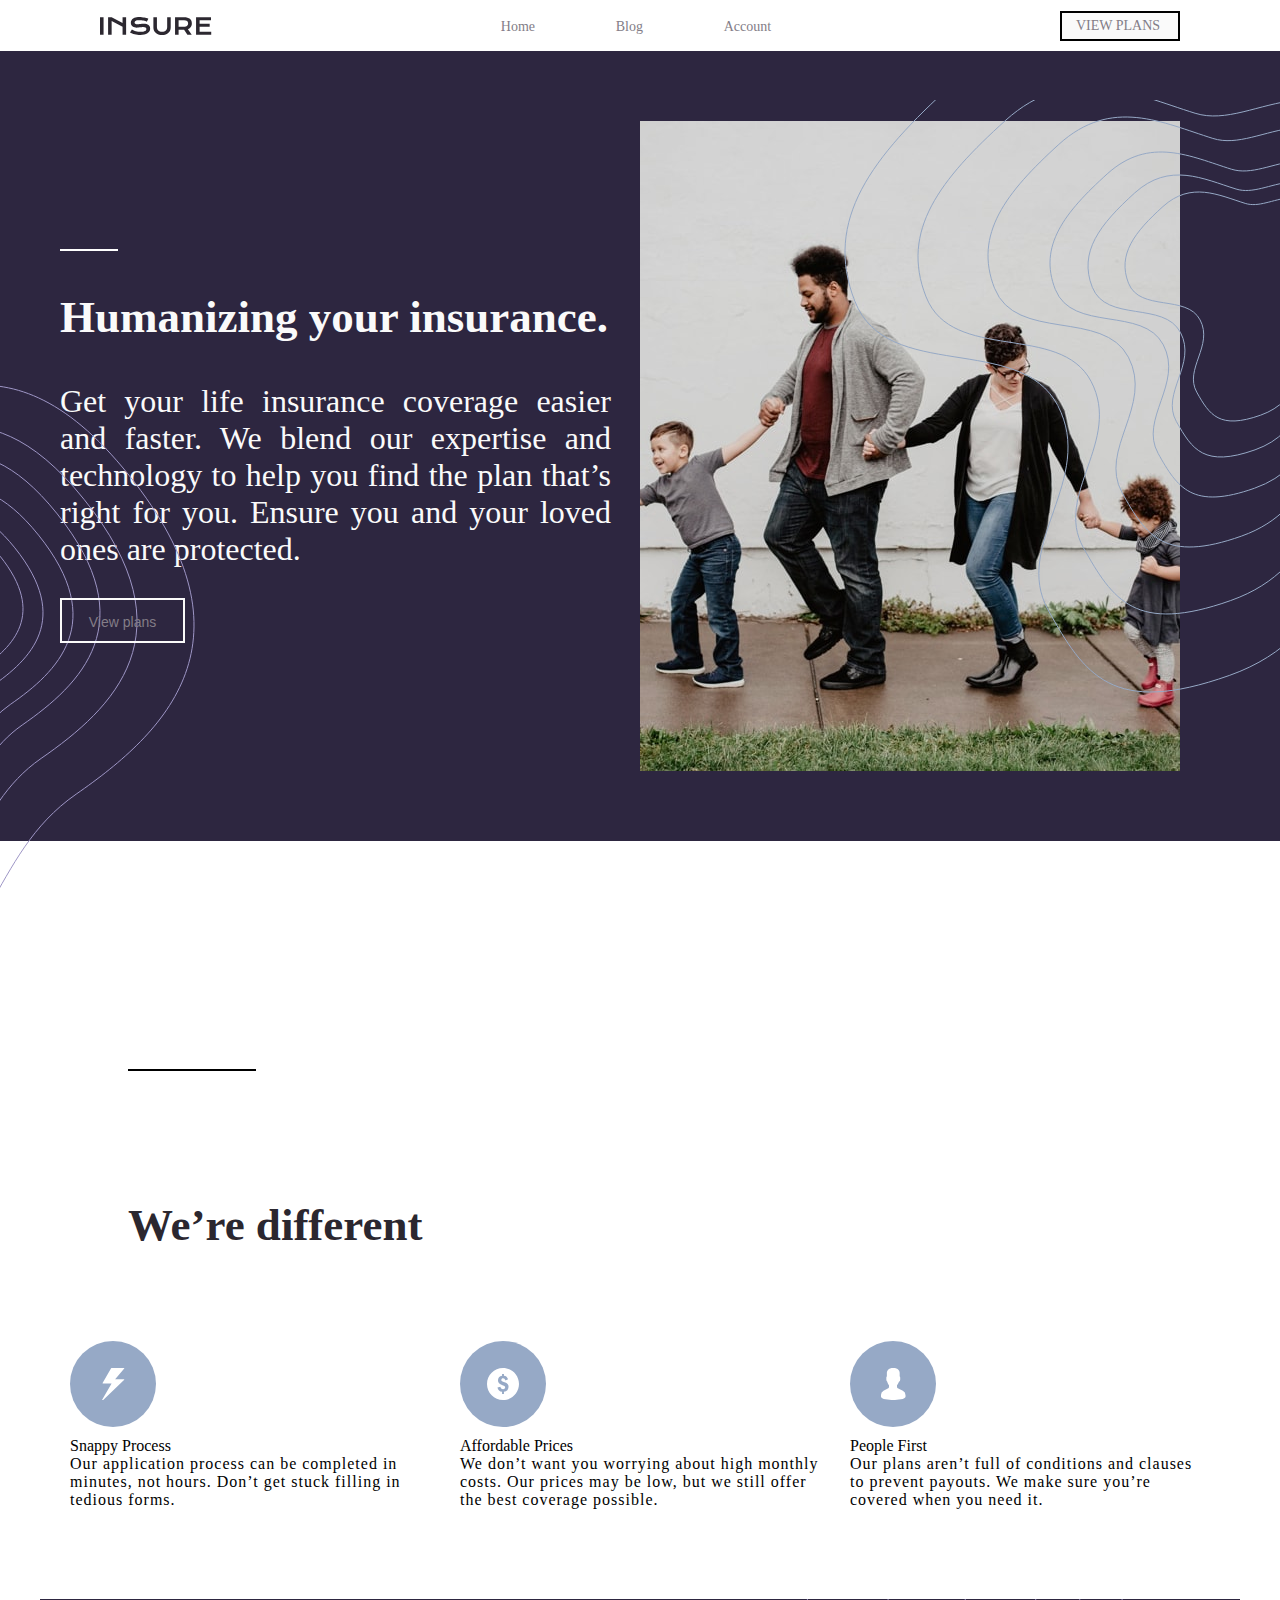
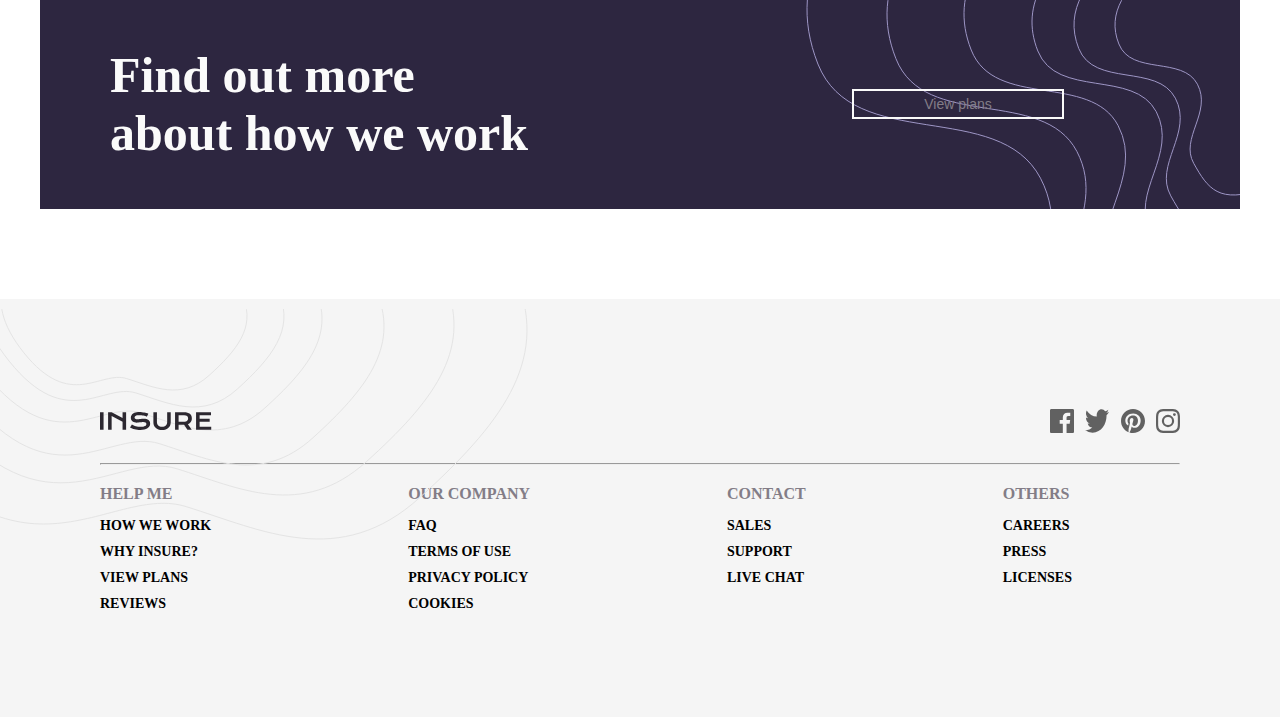
<file: index.html>
<!DOCTYPE html>
<html lang="en">

<head>
    <meta charset="UTF-8">
    <meta name="viewport" content="width=device-width, initial-scale=1.0">
    <!-- displays site properly based on user's device -->
    <link rel="stylesheet" href="style.css">
    <link rel="icon" type="image/png" sizes="32x32" href="./images/favicon-32x32.png">
    <title>Insure landing page</title>

</head>

<body>

    <nav class="navigation">
        <img src="logo.svg" alt="logo" class="logo">
        <ul class="unorder">
            <li><a title="You are on Home Page!">Home</a></li>
            <li><a href="blog.html">Blog</a></li>
            <li><a href="account.html">Account</a></li>
        </ul>
        <a class="view-plans" href="plans.html" style="padding: 5px 14px;">View plans
          </a>        <img class="hamb" src="icon-hamburger.svg" alt="hamburger" onclick="showMenu()">
        <div class="menu" id="menu">
            <h2 class="h2">Menu</h2>
            <ul class="menu-opt">
                <li class="items"> <a class="txt" title="You are on Home Page!">Home</a></li>
                <li class="items"><a class="txt" href="blog.html">Blog</a></li>
                <li class="items"><a class="txt" href="account.html">Account</a></li>
            </ul>

        </div>
    </nav>

    <div class="header">
        <div class="content">
            
            <hr class="hr1" width="10%" color="#fff">
            <h1 class="heading"> Humanizing your insurance.</h1>
            <p class="about">Get your life insurance coverage easier and faster. We blend our expertise and technology to help you find the plan that’s right for you. Ensure you and your loved ones are protected.</p>
            <button class="view-plans2"><a href="plans.html">
                View plans
              </a></button>            <img class="right-patt" src="right-pattern.svg" alt="some pattern">
            <img class="left-patt" src="left-pattern.svg" alt="some pattern">
            
        </div>
        
        <div class="picture">
            <img class="image1" src="image.jpg" alt="image">

        </div>
    </div>



    <main>
        <hr class="hr2" width="10%" color="black">
        <h1 class="heading2">We’re different</h1>
        <div class="main">
            <div class="three-contents">
                <div class="contents">
                    <img class="svgs" src="snappy.svg" alt="">
                    <span class="content-span">Snappy Process </span>
                    <p class="content-para">

                        Our application process can be completed in minutes, not hours. Don’t get stuck filling in tedious forms.
                    </p>
                </div>
                <div class="contents">
                    <img class="svgs" src="prices.svg" alt="">
                    <span class="content-span">Affordable Prices </span>
                    <p class="content-para">
                        We don’t want you worrying about high monthly costs. Our prices may be low, but we still offer the best coverage possible.
                    </p>

                </div>
                <div class="contents">
                    <img class="svgs" src="first.svg" alt="">
                    <span class="content-span">People First </span>
                    <p class="content-para">
                        Our plans aren’t full of conditions and clauses to prevent payouts. We make sure you’re covered when you need it.
                    </p>
                </div>
            </div>

            <div class="find-out">

                <h1 class="find">Find out more<br/> about how we work</h1>
                <button class="we-work"><a href="plans.html">
                    View plans
                  </a></button>            </div>
        </div>
    </main>

    <div class="footer">
        <img class="footer-patt" src="footer-pattern.svg" alt="some pattern">
        <div class="wrap">
        <div class="footer-container">

        <img src="logo.svg" alt="logo-footer" class="footer-img">
        <div class="div-iconns"><img src="icon-facebook.svg" alt="" class="iconns"><img src="icon-twitter.svg" alt="" class="iconns"><img src="icon-pinterest.svg" alt="" class="iconns"><img src="icon-instagram.svg" alt="" class="iconns">
        </div>
        </div>

        <hr class="footer-hr" width="90%">
        <div class="last">
            <div class="footer-cont">
                <span class="foot-span">Help me</span>
                <a href="#" class="footer-anchor">How we work</a>
                <a href="#" class="footer-anchor">Why Insure?</a>
                <a href="#" class="footer-anchor">View plans</a>
                <a href="#" class="footer-anchor"> Reviews </a>
            </div>
            <div class="footer-cont">
                <span class="foot-span">Our company</span>
                <a href="#" class="footer-anchor">FAQ</a>
                <a href="#" class="footer-anchor">Terms of use </a>
                <a href="#" class="footer-anchor">Privacy policy</a>
                <a href="#" class="footer-anchor">Cookies</a>
            </div>
            <div class="footer-cont">
                <span class="foot-span">Contact </span>
                <a href="#" class="footer-anchor">Sales</a>
                <a href="#" class="footer-anchor">Support</a>
                <a href="#" class="footer-anchor">Live chat</a>
            </div>
            <div class="footer-cont">
                <span class="foot-span">Others</span>
                <a href="#" class="footer-anchor">Careers</a>
                <a href="#" class="footer-anchor">Press</a>
                <a href="#" class="footer-anchor">Licenses</a>
            </div>
        </div>
    </div>
    </div>

 <script src="js.js"></script>
</body>

</html>
</file>
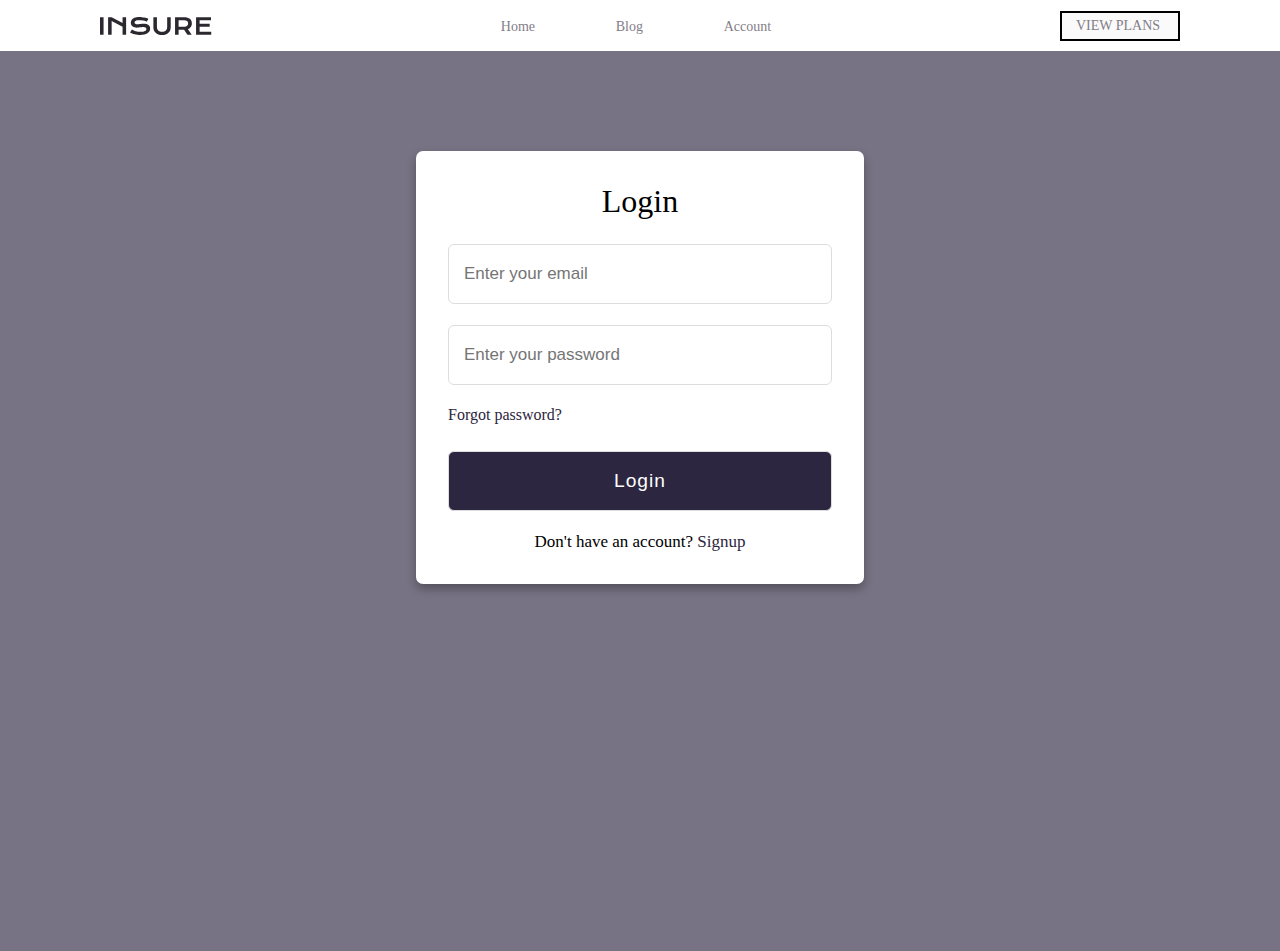
<file: account.html>
<!DOCTYPE html>
<html lang="en">
<head>
  <meta charset="UTF-8">
  <meta name="viewport" content="width=device-width, initial-scale=1.0">
  <meta http-equiv="X-UA-Compatible" content="ie=edge">
  <title>Login & Registration Form</title>
  <link rel="stylesheet" href="style.css">

</head>
<body style="background-color: hsla(256, 25%, 20%, 0.644);">
  <nav class="navigation">
    <img src="logo.svg" alt="logo" class="logo">
    <ul class="unorder">
        <li><a href="index.html">Home</a></li>
        <li><a href="blog.html">Blog</a></li>
        <li><a title="You are on Account Page!">Account</a></li>
    </ul>
    <a class="view-plans" href="plans.html" style="padding: 5px 14px;">View plans
    </a>    
    <img class="hamb" src="icon-hamburger.svg" alt="hamburger" onclick="showMenu()">
    <div class="menu" id="menu">
        <h2 class="h2">Menu</h2>
        <ul class="menu-opt">
            <li class="items"> <a class="txt" href="index.html">Home</a></li>
            <li class="items"><a class="txt" href="blog.html">Blog</a></li>
            <li class="items"><a class="txt" title="You are on Account Page!">Account</a></li>
        </ul>

    </div>
</nav>
<main class="acc-main">

  <div class="account-cont">
    <input type="checkbox" id="check">
    <div class="login form">
      <header>Login</header>
      <form action="#">
        <input type="text" placeholder="Enter your email">
        <input type="password" placeholder="Enter your password">
        <a href="#">Forgot password?</a>
        <input type="submit" class="button" value="Login">
      </form>
      <div class="signup">
        <span class="signup">Don't have an account?
         <label for="check">Signup</label>
        </span>
      </div>
    </div>
    <div class="registration form">
      <header>Signup</header>
      <form action="#" method="post">
        <input type="text" placeholder="Enter your email">
        <input type="password" placeholder="Create a password">
        <input type="password" placeholder="Confirm your password">
        <input type="submit" class="button" value="Signup">
      </form>
      <div class="signup">
        <span class="signup">Already have an account?
         <label for="check">Login</label>
        </span>
      </div>
    </div>
  </div>
</main>
<script src="js.js"></script>
</body>
</html>
</file>
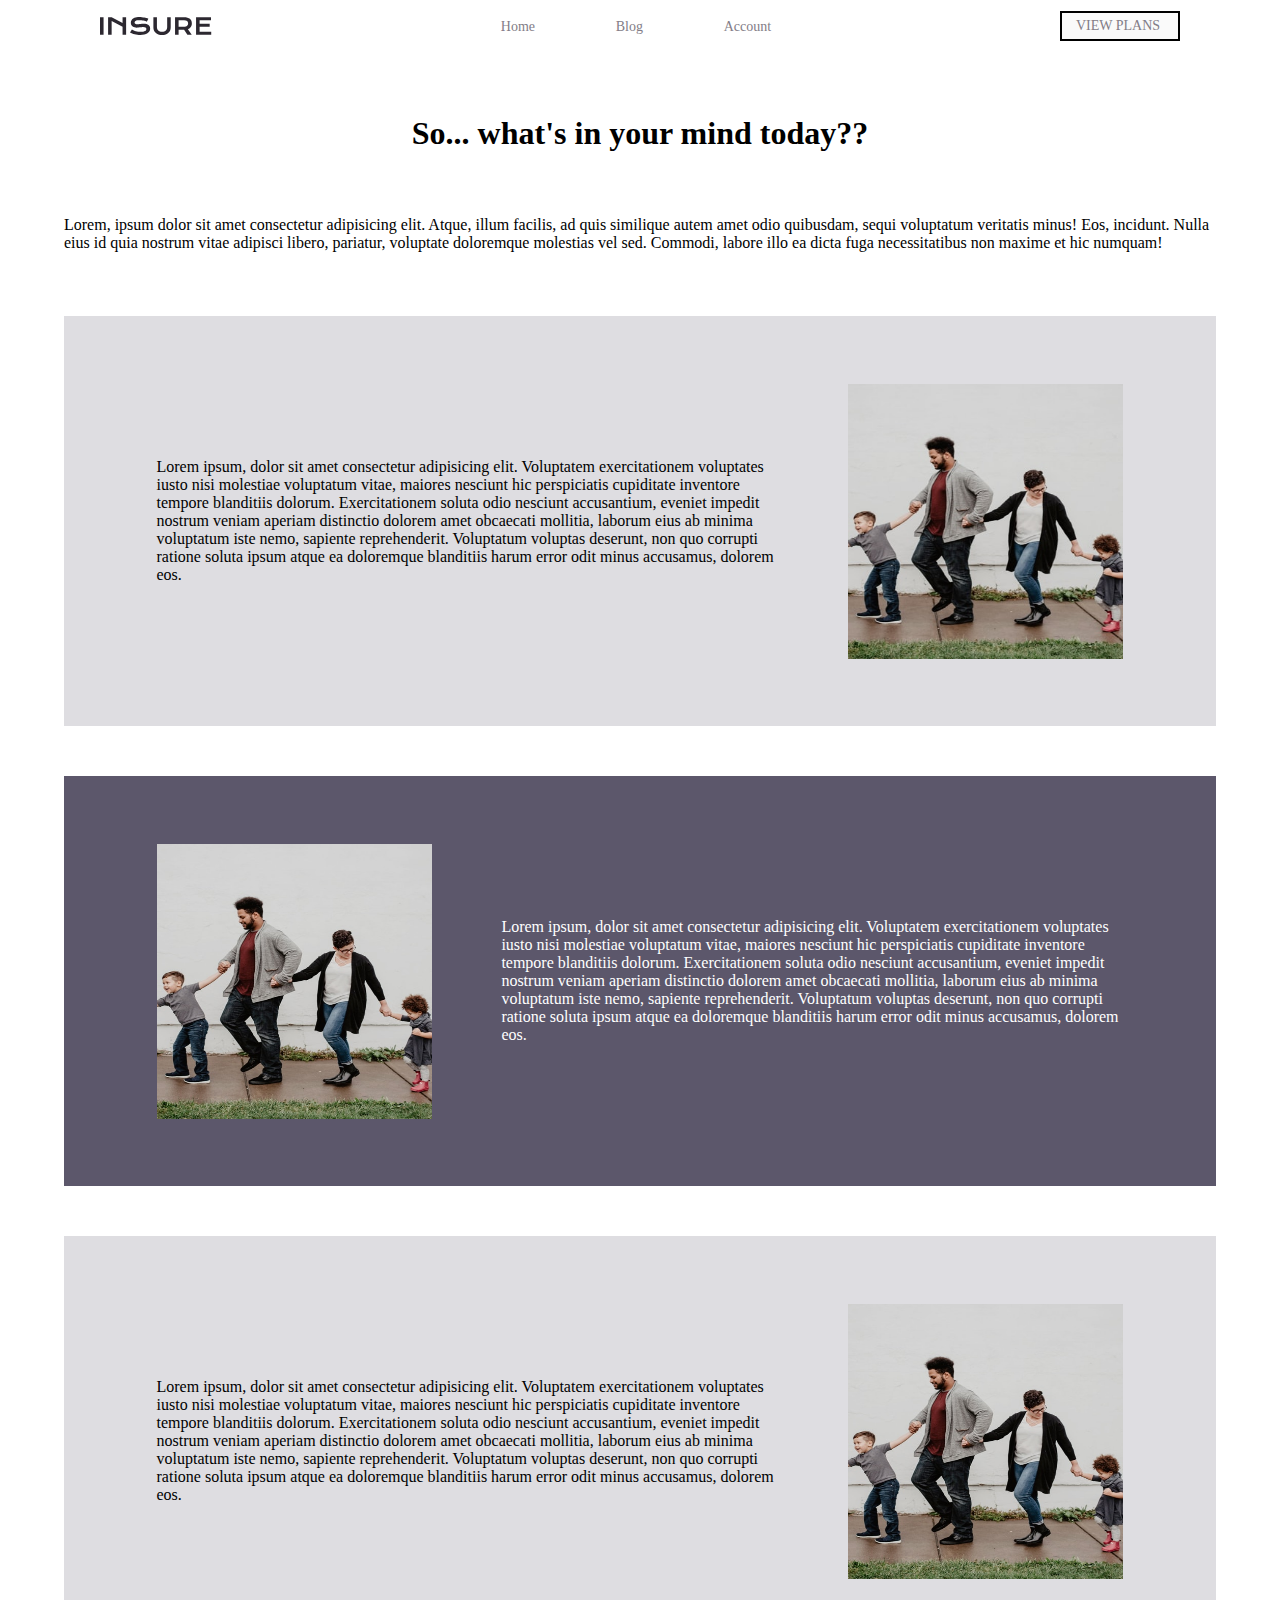
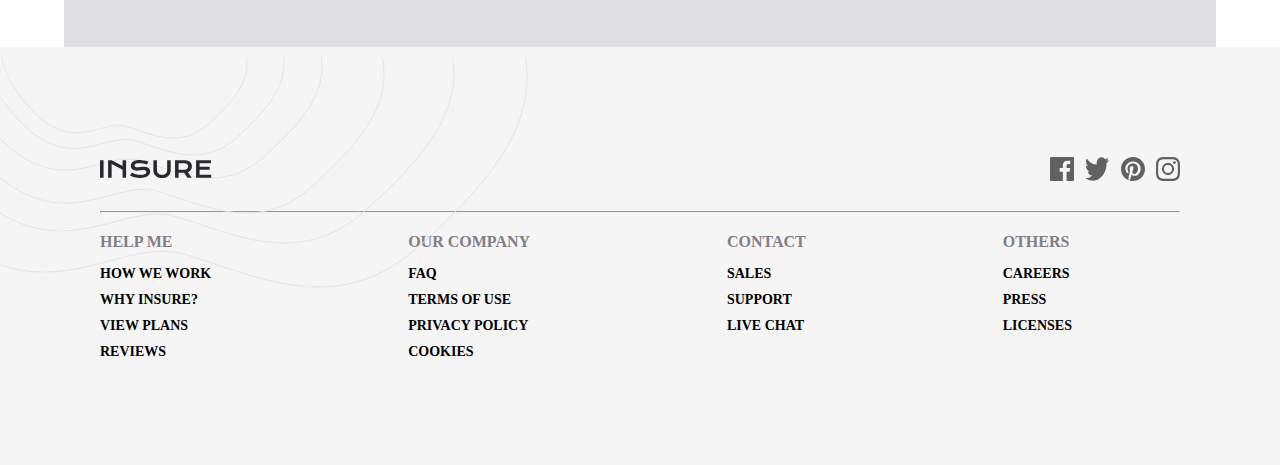
<file: blog.html>
<!DOCTYPE html>
<html lang="en">

<head>
    <meta charset="UTF-8">
    <meta name="viewport" content="width=device-width, initial-scale=1.0">
    <meta http-equiv="X-UA-Compatible" content="ie=edge">
    <title>Blog-ILP</title>
    <link rel="stylesheet" href="style.css">
  
  </head>
<body>
    <nav class="navigation">
        <img src="logo.svg" alt="logo" class="logo">
        <ul class="unorder">
            <li><a href="index.html">Home</a></li>
            <li><a title="You are on Blog page!">Blog</a></li>
            <li><a href="account.html">Account</a></li>
        </ul>
        <a class="view-plans" href="plans.html" style="padding: 5px 14px;">View plans
        </a>         <img class="hamb" src="icon-hamburger.svg" alt="hamburger" onclick="showMenu()">
        <div class="menu" id="menu">
            <h2 class="h2">Menu</h2>
            <ul class="menu-opt">
                <li class="items"> <a class="txt" href="index.html">Home</a></li>
                <li class="items"><a class="txt" title="You are on Blog Page!">Blog</a></li>
                <li class="items"><a class="txt" href="account.html">Account</a></li>
            </ul>

        </div>
    </nav>
<h1 style="display: grid;place-items: center; margin: 5%;">So... what's in your mind today??</h1>
<p style="display: grid;place-items: center; margin: 5%;">
    Lorem, ipsum dolor sit amet consectetur adipisicing elit. Atque, illum facilis, ad quis similique autem amet odio quibusdam, sequi voluptatum veritatis minus! Eos, incidunt. Nulla eius id quia nostrum vitae adipisci libero, pariatur, voluptate doloremque molestias vel sed. Commodi, labore illo ea dicta fuga necessitatibus non maxime et hic numquam!
</p>
    <section class="blg">
            <div class="icons">
                <img class="blg-img" src="image-mobile.jpg" alt=" image">
                <p >
                    Lorem ipsum, dolor sit amet consectetur adipisicing elit. Voluptatem exercitationem voluptates iusto nisi molestiae voluptatum vitae, maiores nesciunt hic perspiciatis cupiditate inventore tempore blanditiis dolorum. Exercitationem soluta odio nesciunt accusantium, eveniet impedit nostrum veniam aperiam distinctio dolorem amet obcaecati mollitia, laborum eius ab minima voluptatum iste nemo, sapiente reprehenderit. Voluptatum voluptas deserunt, non quo corrupti ratione soluta ipsum atque ea doloremque blanditiis harum error odit minus accusamus, dolorem eos. 
                </p> 

            </div>
            <div class="icons">
                <img class="blg-img" src="image.jpg " alt=" image">
                <p >
                    Lorem ipsum, dolor sit amet consectetur adipisicing elit. Voluptatem exercitationem voluptates iusto nisi molestiae voluptatum vitae, maiores nesciunt hic perspiciatis cupiditate inventore tempore blanditiis dolorum. Exercitationem soluta odio nesciunt accusantium, eveniet impedit nostrum veniam aperiam distinctio dolorem amet obcaecati mollitia, laborum eius ab minima voluptatum iste nemo, sapiente reprehenderit. Voluptatum voluptas deserunt, non quo corrupti ratione soluta ipsum atque ea doloremque blanditiis harum error odit minus accusamus, dolorem eos. 
                </p>

            </div>
            <div class="icons">
                <img class="blg-img" src="image.jpg " alt=" image">
                <p >
                    Lorem ipsum, dolor sit amet consectetur adipisicing elit. Voluptatem exercitationem voluptates iusto nisi molestiae voluptatum vitae, maiores nesciunt hic perspiciatis cupiditate inventore tempore blanditiis dolorum. Exercitationem soluta odio nesciunt accusantium, eveniet impedit nostrum veniam aperiam distinctio dolorem amet obcaecati mollitia, laborum eius ab minima voluptatum iste nemo, sapiente reprehenderit. Voluptatum voluptas deserunt, non quo corrupti ratione soluta ipsum atque ea doloremque blanditiis harum error odit minus accusamus, dolorem eos. 
                </p>


            </div>
    </section>
    <div class="footer">
        <img class="footer-patt" src="footer-pattern.svg" alt="some pattern">
        <div class="wrap">
        <div class="footer-container">

        <img src="logo.svg" alt="logo-footer" class="footer-img">
        <div class="div-iconns"><img src="icon-facebook.svg" alt="" class="iconns"><img src="icon-twitter.svg" alt="" class="iconns"><img src="icon-pinterest.svg" alt="" class="iconns"><img src="icon-instagram.svg" alt="" class="iconns">
        </div>
        </div>

        <hr class="footer-hr" width="90%">
        <div class="last">
            <div class="footer-cont">
                <span class="foot-span">Help me</span>
                <a href="#" class="footer-anchor">How we work</a>
                <a href="#" class="footer-anchor">Why Insure?</a>
                <a href="#" class="footer-anchor">View plans</a>
                <a href="#" class="footer-anchor"> Reviews </a>
            </div>
            <div class="footer-cont">
                <span class="foot-span">Our company</span>
                <a href="#" class="footer-anchor">FAQ</a>
                <a href="#" class="footer-anchor">Terms of use </a>
                <a href="#" class="footer-anchor">Privacy policy</a>
                <a href="#" class="footer-anchor">Cookies</a>
            </div>
            <div class="footer-cont">
                <span class="foot-span">Contact </span>
                <a href="#" class="footer-anchor">Sales</a>
                <a href="#" class="footer-anchor">Support</a>
                <a href="#" class="footer-anchor">Live chat</a>
            </div>
            <div class="footer-cont">
                <span class="foot-span">Others</span>
                <a href="#" class="footer-anchor">Careers</a>
                <a href="#" class="footer-anchor">Press</a>
                <a href="#" class="footer-anchor">Licenses</a>
            </div>
        </div>
    </div>
    </div>
    <script src="js.js"></script>

</body>
</html>
</file>
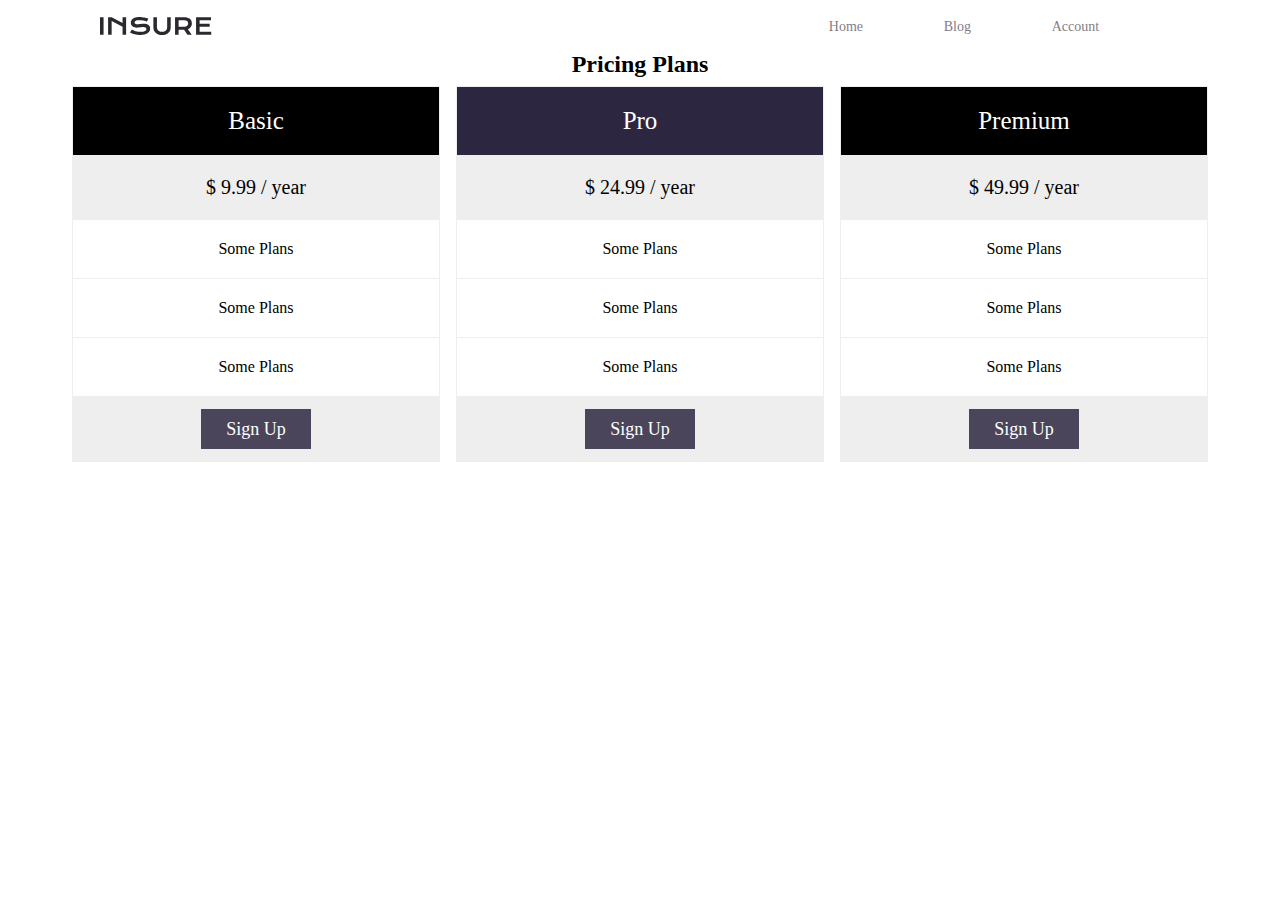
<file: plans.html>
<!DOCTYPE html>
<html>
<head>
    <meta charset="UTF-8">
    <meta name="viewport" content="width=device-width, initial-scale=1.0">
    <meta http-equiv="X-UA-Compatible" content="ie=edge">
    <title>Login & Registration Form</title>
    <link rel="stylesheet" href="style.css">
  </head>
<body>
    <nav class="navigation">
        <img src="logo.svg" alt="logo" class="logo">
        <ul class="unorder">
            <li><a href="index.html">Home</a></li>
            <li><a href="blog.html">Blog</a></li>
            <li><a href="account.html">Account</a></li>
        </ul>
        <img class="hamb" src="icon-hamburger.svg" alt="hamburger" onclick="showMenu()">
        <div class="menu" id="menu">
            <h2 class="h2">Menu</h2>
            <ul class="menu-opt">
                <li class="items"> <a class="txt" href="index.html">Home</a></li>
                <li class="items"><a class="txt" href="blog.html">Blog</a></li>
                <li class="items"><a class="txt" href="account.html">Account</a></li>
            </ul>
    
        </div>
    </nav>
<h2 style="text-align:center">Pricing Plans</h2>
<p style="text-align:center"></p>
<div class="plan-res">

    <div class="columns">
        <ul class="price">
            <li class="plan-header" style="background-color:#000">Basic</li>
    <li class="grey">$ 9.99 / year</li>
    <li>Some Plans</li>
    <li>Some Plans</li>
    <li>Some Plans</li>
    <li class="grey"><a href="#" class="plan-but">Sign Up</a></li>
  </ul>
</div>

<div class="columns">
    <ul class="price">
        <li class="plan-header" style="background-color:hsl(256, 25%, 20%)">Pro</li>
    <li class="grey">$ 24.99 / year</li>
    <li>Some Plans</li>
    <li>Some Plans</li>
    <li>Some Plans</li>
    <li class="grey"><a href="#" class="plan-but">Sign Up</a></li>
</ul>
</div>

<div class="columns">
    <ul class="price">
        <li class="plan-header" style="background-color:#000">Premium</li>
        <li class="grey">$ 49.99 / year</li>
        <li>Some Plans</li>
        <li>Some Plans</li>
        <li>Some Plans</li>
        <li class="grey"><a href="#" class="plan-but">Sign Up</a></li>
    </ul>
</div>
</div>
<script src="js.js"></script>

</body>
</html>
</file>
<file: style.css>
@import url('https://fonts.googleapis.com/css2?family=Poppins:wght@200;300;400;500;600;700&display=swap');

body{
  min-height: 100vh;
  width: 100%;
}

* {
    margin: 0;
    padding: 0;
    box-sizing: border-box;
}


    .navigation {
        display: flex;
    align-items: center;
    justify-content: space-between;
    height: 51px;
    padding: 0 100px;
    background-color: #fff;
    .menu{
        display: none;
    }
    }
       

.hamb {
    display: none;
  }

.unorder {
    display: flex;
    align-items: center;
    justify-content: space-evenly;
    width: 40%;
    list-style: none;

}

.view-plans {
    min-width: 120px;
    z-index: 3;
    text-transform: uppercase;
    height: auto;
    background-color: hsl(0, 0%, 98%);
    border: 2px solid #000;
}

.header {
    color: hsl(0, 0%, 98%);
    width: 100%;
    height: auto;
    padding:60px;
    display: flex;
    flex-direction: row ;
    background-color: hsl(256, 26%, 20%);
    

.content{
    width: 50%;
    display: flex;
    height: auto;
    flex-direction: column;
    justify-content: center;
}

.picture{
    width: 50%;
    height: auto;
    .image1{
        max-width: 100%;
    }
}}

a {
    font-size: 14px;
    text-decoration: none;
    color: hsl(273, 4%, 51%);
}

.heading {
    font-size: 45px;
    margin: 40px 0;
}

.about {
    width: 95%;
    font-size: 32px;
    margin: 0 0 30px 0;
    text-align: justify;
}

.view-plans2 {
    width: 125px;
    height: 45px;
    cursor: pointer;
    font-size: 20px;
    z-index: 6;

    color: hsl(0, 0%, 98%);
    border: 2px solid hsl(0, 0%, 98%);
    background-color: transparent;
}
main{
    padding-top: 100px;
}
.left-patt {
    visibility: visible;
    position: absolute;
    transform: translateY(375px);
    z-index: 3 !important;
    top: 0;
    left: 0;
}

.right-patt {
    visibility: visible;
    position: absolute;
    /* z-index: 2; */
    top: 10%;
    right: 0;
}


/* ----  header ends  ---- */


/* ----  header ends  ---- */


.main {
    padding: 40px;
    display: flex;
    flex-direction: column;
    align-items: center;
    justify-content: end;
}

.heading2 {
    margin: 0 10%;
    font-size: 45px;
    color: hsl(270, 9%, 17%);
}

.three-contents {
    width: 100%;
    margin: 40px auto;
    display: flex;
    flex-direction: row;
    align-items: center;
    justify-content: space-evenly;
}

.content>span,img {
    display: block;
    margin: 10px 0;
    font-size: 20px;
}

.contents {
    width: 30%
}

.content-para {
    letter-spacing: 1px;
}

.find-out {
    background-image: url(mid-pattern.svg);
    background-position-x: right;
    font-size: 10px;
    background-repeat: no-repeat;
    width: 100%;
    background-color: hsl(256, 26%, 20%);
    color: hsl(0, 0%, 98%);
    padding: 70px;
    display: flex;
    flex-direction: row;
    align-items: center;
    margin: 50px;
    height: 210px;
}

.mid-patt {
    visibility: visible;
    position: absolute;
    top: 0;
    right: 0;
}

.find {
    font-size: 50px;
    width: 70%;
}

.we-work {
    color: hsl(0, 0%, 98%);
    background-color: transparent;
    width: 20%;
    height: 30px;
    border: 2px solid hsl(0, 0%, 98%);
    cursor: pointer;
}

.hr2 {
    visibility: visible;
    margin: 10%;
    color: hsl(273, 4%, 51%);
}


/* ------ F O O T E R -------- */


/* ------ F O O T E R -------- */


.footer {
    background-color: hsl(0, 0%, 96%);
   
    
}

.footer-container{
    display: flex;
    align-items: center;
    width: 100%;
    margin: 0 0 20px 0;
    justify-content: space-between;

    
}
.footer-patt {
    float:left;  
    z-index: 0;
    position: absolute;
    background-repeat: no-repeat;
}



.iconns {
    display: inline-block;
    cursor: pointer;
    opacity: .6;
}

.div-iconns {
    width: 130px;
    display: flex;
    justify-content: space-between;
}

.footer-hr {
    margin: 20px auto;
    width: 100%;
}

.footer-cont {
    display: flex;
    flex-direction: column;
}

.footer-anchor {
    color: #000;
    margin: 5px 0;
    z-index: 5;
}

.foot-span {
    color: hsl(273, 4%, 51%);
    margin: 0 0 10px 0;
}
.wrap{
    padding: 100px;
}
.last {
    font-weight: bold;
    text-transform: uppercase;
    display: flex;
    width: 90%;
    z-index: 5;
   
    justify-content: space-between;
}
.footer-img{
    z-index: 2;
}


/* ------ hovers ------- */


/* ------ hovers ------- */


/* ------ hovers ------- */


/* ------ hovers ------- */

.div-iconns>.iconns:hover {
    opacity: 1;
}

.we-work:hover,
.view-plans2:hover {
    background-color: hsl(0, 0%, 98%);
    color: #000;
    transition: .4s;
}

.view-plans:hover {
    background-color: hsl(256, 26%, 20%);
    color: hsl(0, 0%, 98%);
    transition: .4s;
}

a:hover {
    color: #000;
    font-weight: bold;
    transition: .4s;
}

.footer-anchor:hover {
    text-decoration: underline;
}


@media all and (max-width:600px) {
    .navigation {
        width: 100%;
        height: auto;
        display: flex;
        justify-content:space-between;
        align-items: center;
        padding: 10px 20px;
        position: relative;
        .menu{
            /* display: block; */
            width:300px;
            position: absolute;
            height: auto;
            /* transition: 2s; */
            background-color: rgba(52, 37, 57, 0.934);
            color: #fff;
            right: 0;
            font-size: 20px;
            top: 75px;
            padding: 40px;
            .h2{
                margin-bottom: 70px;
            }
            .menu-opt{
                text-decoration: none;
                list-style-type: none;
                font-weight: bold;
                .txt{
                    font-size: 25px;
                    
                    color: #fff;
                }
                .items{
                    border-left: #fff solid 2px;
                    padding-left: 25px;
                    margin: 30px 0;
                    z-index: 7;

                }
            }
        }
         }
      .hamb {
        display: block;
        /* float: right; */
    }
    .unorder,.view-plans  {
        display: none;
        
    }
   
   
    .header{
        padding: 0 0 40px 0  ;
        flex-direction: column-reverse;
        align-items: center;
        .hr1{
            display: none;
        }
        .right-patt,.left-patt{
            display: none;
            z-index: 0;
        }
    
        .picture{
            width: 100%;
        }
        .content{
            width: 90%;
        }
    }
    .main{
        padding: 0 40px;
    }
    .three-contents{
        flex-direction: column;
        justify-content: center;
        .contents{
            width: 100%;
            margin: 20px 0;
            font-size: 15px;
            display: flex;
            flex-direction: column;
            align-items: center;
            justify-content: center;
            .svgs{
                width: 40%;
                height: auto;
            }
            .content-span{
                font-size: 35px;
                font-weight: bold;
            }
            .content-para{
                font-size: 25px;
                letter-spacing: 1px;
                text-align: justify;
            }
            .svgs,.content-para,.content-span{
                margin: 20px 0;
            }

        }
       
    }
    .contents:nth-child(2){
        border-top: 5px solid rgb(121, 121, 121);
        border-bottom: 5px solid rgb(121, 121, 121) ;
    }
    .find-out{
        display: flex;
        flex-direction: column;
        padding: 20px;
        width: 100%;
        height: auto;
        justify-content: center;
        align-items: center;
        .find{
            font-size: 40px;
    text-align: center;
        }
    }
    .we-work{
    width: 60%;
    height: 50px;
        margin: 10px;
    }
    .wrap{
        padding: 0;
        .footer-container{
            display: flex;
            flex-direction: column;
            align-items: center;
            .footer-img{
                display: block;
            }
            .div-iconns{
                width: 100%;
                justify-content: center;
                .iconns{
                    margin: 20px;
                }
            }
        }
    }
    .last{
width: 100%;
padding: 10px 0;
    align-items: center;
    flex-direction: column;
    text-align: center;
    line-height: 2;
    .footer-anchor{
            font-size: 25px;

    }

.foot-span{
    font-size: 35px;
    margin: 10px 0 0 0;
    color: hsl(273, 4%, 51%)
} 
.footer-anchor{
    font-size: 20px;
}   }
.footer-patt{
    display: none;
}
    
}
/* Account Page css starts here
Account Page css starts here */
/* Account Page css starts here */


.acc-main{
    width: 100%;
    min-height: 100vh;
}
.account-cont{
/* display: grid;
place-items: center; */
display: block;
margin:  auto;
  width: 35%;
  background: #fff;
  border-radius: 7px;
  box-shadow: 0 5px 10px rgba(0,0,0,0.3);
}
.account-cont .registration{
  display: none;
}
#check:checked ~ .registration{
  display: block;
}
#check:checked ~ .login{
  display: none;
}
#check{
  display: none;
}
.account-cont .form{
  padding: 2rem;
}
.form header{
  font-size: 2rem;
  font-weight: 500;
  text-align: center;
  margin-bottom: 1.5rem;
}
 .form input{
   height: 60px;
   width: 100%;
   padding: 0 15px;
   font-size: 17px;
   margin-bottom: 1.3rem;
   border: 1px solid #ddd;
   border-radius: 6px;
   outline: none;
 }
 .form input:focus{
   box-shadow: 0 1px 0 rgba(0,0,0,0.2);
 }
.form a{
  font-size: 16px;
  color: hsl(256, 26%, 20%);
  text-decoration: none;
}
.form a:hover{
  text-decoration: underline;
}
.form input.button{
  color: #fff;
  background: hsl(256, 26%, 20%);
  font-size: 1.2rem;
  font-weight: 500;
  letter-spacing: 1px;
  margin-top: 1.7rem;
  cursor: pointer;
  transition: 0.4s;
}
.form input.button:hover{
  background: hsl(256, 26%, 20%);
}
.signup{
  font-size: 17px;
  text-align: center;
}
.signup label{
  color: hsl(256, 26%, 20%);
  cursor: pointer;
}
.signup label:hover{
  text-decoration: underline;
}
/* 
Blog css goes here
Blog css goes here
Blog css goes here */
.blg{
    width: 90%;
    display: block;
    margin: 0 auto;
    
}
.blg>.icons>p{
    width: 60%;
<<<<<<< HEAD
    font-size: 25px   ;
=======
    font-size: 30px;
>>>>>>> 39f4ec9f97480596634c5514091cd9b3b1657642
text-align: justify;}
.blg>.icons>.blg-img{
    width: 275px;
    height: 275px;
    display: block;
}
.blg>.icons:nth-child(even){
    display: flex;
    flex-direction: row;
    margin: 50px 0;
    color: #fff;
    background-color: hsla(256, 25%, 20%, 0.776);
    
}
.blg>.icons:nth-child(odd){
    display: flex;
    background-color: hsla(256, 25%, 20%, 0.158);
    
    flex-direction: row-reverse;
    /* background-color: aqua; */

}

.blg>.icons{
    justify-content: space-around;
    padding: 5%;
    align-items: center;
}

/* Plan page goes here
Plan page goes here
Plan page goes here */
.plan-res{
    width: 100%;
    display: flex;
    flex-direction: row;
    justify-content: center;
    align-items: center;
}
.columns {
    /* float: left; */
    width: 30%;
    padding: 8px;
    margin: 20px 10;
  }
  
  .price {
    list-style-type: none;
    border: 1px solid #eee;
    margin: 0;
    padding: 0;
    transition: 0.3s;
  }
  
  .price:hover {
    box-shadow: 0 8px 12px 0 rgba(0,0,0,0.2)
  }
  
  .price .plan-header {
    background-color: #111;
    color: white;
    font-size: 25px;
  }
  
  .price li {
    border-bottom: 1px solid #eee;
    padding: 20px;
    text-align: center;
  }
  
  .price .grey {
    background-color: #eee;
    font-size: 20px;
  }
  
  .plan-but {
    background-color: hsla(256, 25%, 20%, 0.849);
    border: none;
    color: white;
    padding: 10px 25px;
    text-align: center;
    text-decoration: none;
    font-size: 18px;
    &:hover{
        color: #fff;
    }
  }
  
@media screen and (max-width:1000px) {
    .account-cont{
        width:60%;
        height: 60%;
    }
}
@media screen and (max-width:900px) {
    .blg>.icons:nth-child(even),.blg>.icons:nth-child(odd){
        flex-direction: column;
    }
    .blg>.icons>p{
       width: 95%;
    }
    .blg>.icons>.blg-img{
        width: 500px;
        height: 500px;
    }

    .account-cont{
        width:60%;
        height: 60%;
    }
    
}
@media screen and (max-width:700px) {
    .blg>.icons:nth-child(even),.blg>.icons:nth-child(odd){
        flex-direction: column;
    }
    .blg>.icons>p{
       width: 95%;
    }
    .blg>.icons>.blg-img{
        width: 450px;
        height: 450px;
    }

    .account-cont{
        width:60%;
        height: 70%;
    }
    
}
@media screen and (max-width:600px) {
    .blg>.icons:nth-child(even),.blg>.icons:nth-child(odd){
        flex-direction: column;
    }
    .blg>.icons>p{
       width: 95%;
       font-size: 25px;

    }
    .blg>.icons>.blg-img{
        width: 400px;
        height: 400px;
    }

    .plan-res{
        flex-direction: column;

    }
    .plan-res>.columns{
        width: 90%;
    }
    .account-cont{
        width:80%;
        height: 80%;
    }
    
}
@media screen and (max-width:400px) {
<<<<<<< HEAD
    .blg>.icons:nth-child(even),.blg>.icons:nth-child(odd){
        flex-direction: column;
    }
    .blg>.icons>p{
       width: 95%;
       font-size: 20px;
    }
    .blg>.icons>.blg-img{
        width: 250px;
        height: 250px;
    }

=======
  .blg>.icons>p{
    font-size:20px:}
>>>>>>> 39f4ec9f97480596634c5514091cd9b3b1657642
.plan-res{
    flex-direction: column;
}
   
.plan-res>.columns{
    width: 90%;
}.account-cont{
        width:90%;
        height: 90%;
    }
    
    }
</file>
